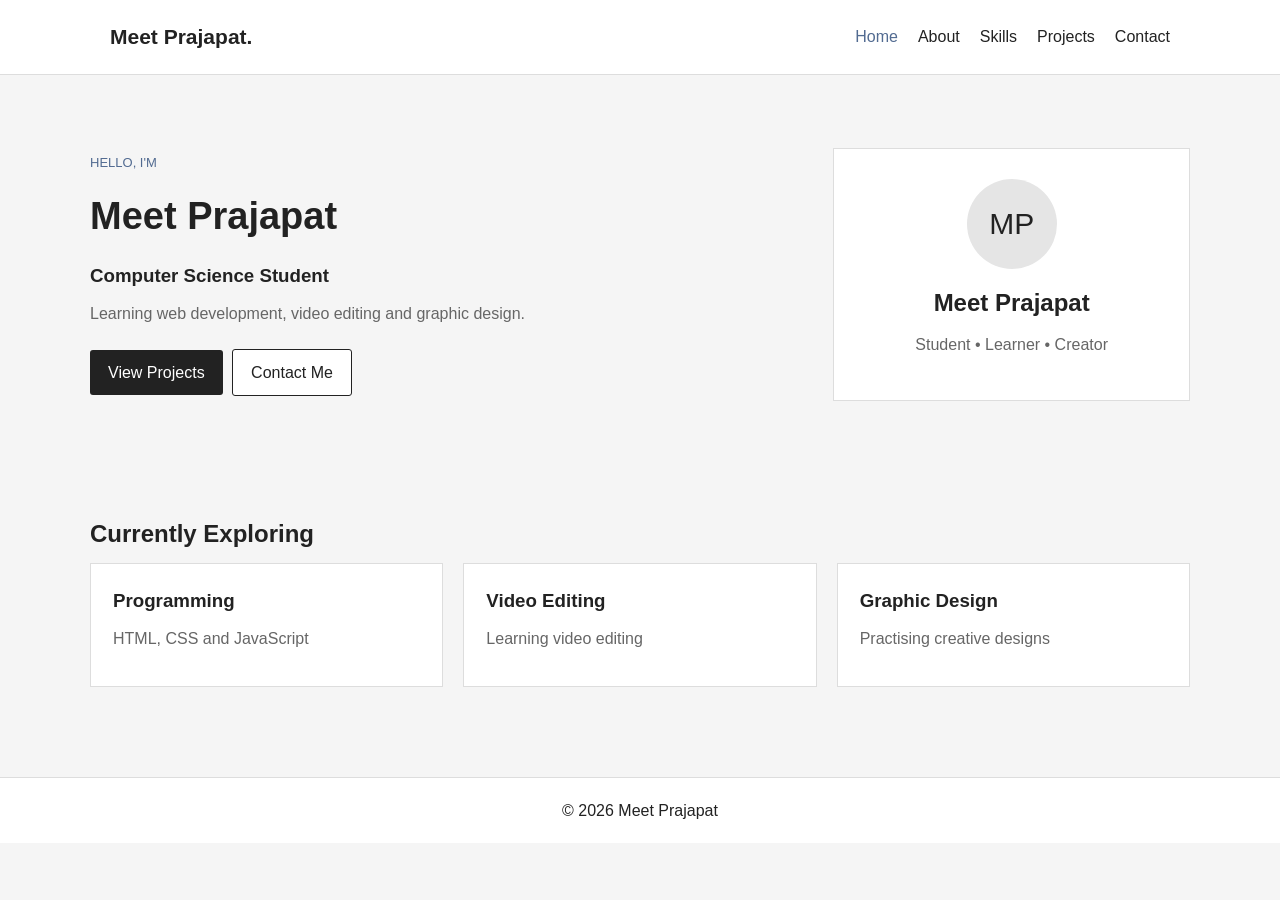
<file: index.html>
<!DOCTYPE html>
<html lang="en">
<head>
    <meta charset="UTF-8">
    <meta name="viewport" content="width=device-width, initial-scale=1.0">
    <title>Meet Prajapat | Home</title>
    <link rel="stylesheet" href="style.css">
</head>
<body>

<header>
    <nav class="navbar">
        <a class="logo" href="index.html">Meet Prajapat.</a>
        <div class="nav-links">
            <a class="active" href="index.html">Home</a>
            <a href="about.html">About</a>
            <a href="skills.html">Skills</a>
            <a href="projects.html">Projects</a>
            <a href="contact.html">Contact</a>
        </div>
    </nav>
</header>

<main class="container">
    <section class="hero">
        <div>
            <p class="small-title">HELLO, I'M</p>
            <h1>Meet Prajapat</h1>
            <h3>Computer Science Student</h3>
            <p>Learning web development, video editing and graphic design.</p>
            <a href="projects.html" class="button">View Projects</a>
            <a href="contact.html" class="button outline">Contact Me</a>
        </div>

        <div class="profile-card">
            <div class="initials">MP</div>
            <h2>Meet Prajapat</h2>
            <p>Student • Learner • Creator</p>
        </div>
    </section>

    <section class="section">
        <h2>Currently Exploring</h2>
        <div class="grid">
            <div class="card">
                <h3>Programming</h3>
                <p>HTML, CSS and JavaScript</p>
            </div>
            <div class="card">
                <h3>Video Editing</h3>
                <p>Learning video editing</p>
            </div>
            <div class="card">
                <h3>Graphic Design</h3>
                <p>Practising creative designs</p>
            </div>
        </div>
    </section>
</main>

<footer>© 2026 Meet Prajapat</footer>

</body>
</html>
</file>
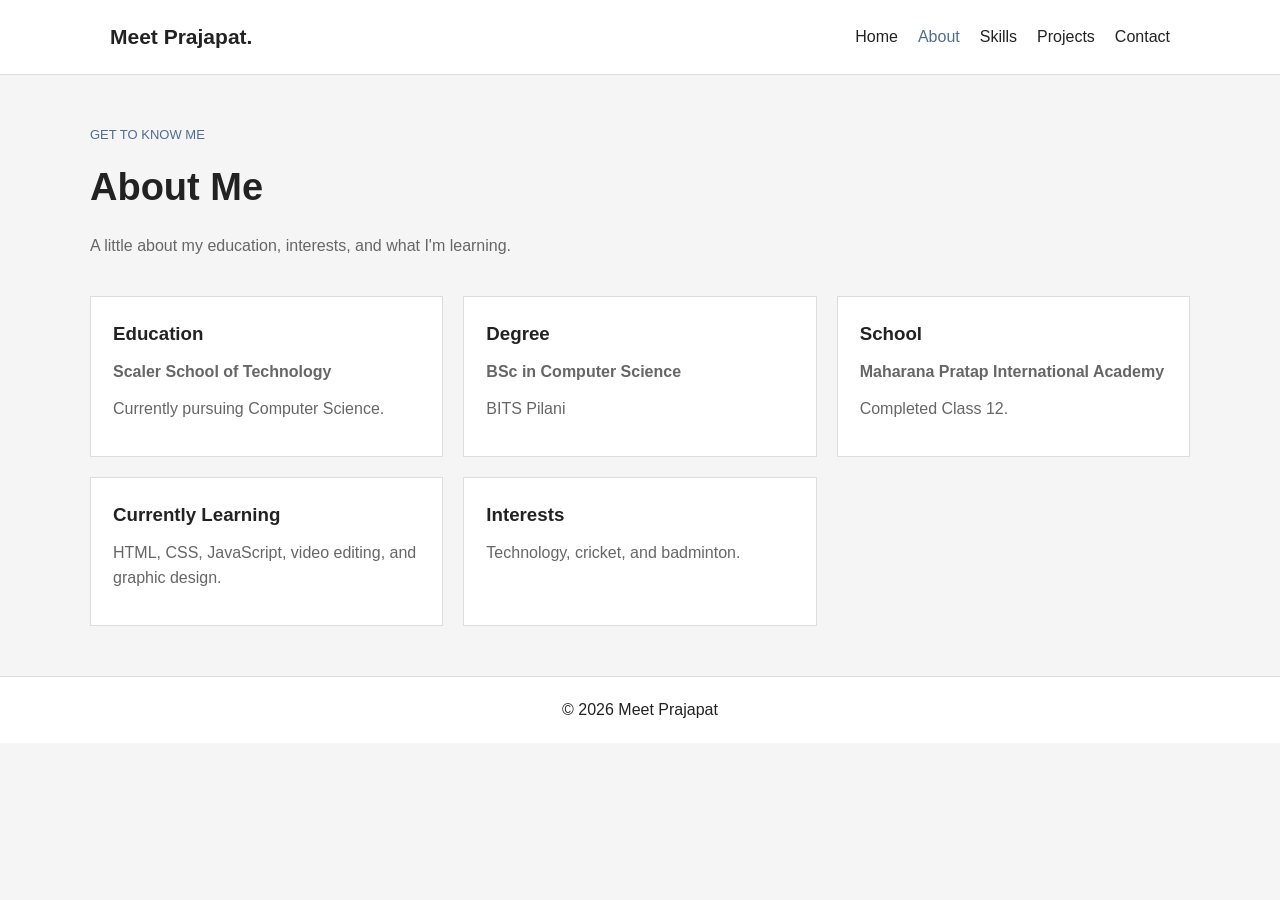
<file: about.html>
<!DOCTYPE html>
<html lang="en">
<head>
    <meta charset="UTF-8">
    <meta name="viewport" content="width=device-width, initial-scale=1.0">
    <title>About | Meet Prajapat</title>
    <link rel="stylesheet" href="style.css">
</head>
<body>

<header>
    <nav class="navbar">
        <a class="logo" href="index.html">Meet Prajapat.</a>
        <div class="nav-links">
            <a href="index.html">Home</a>
            <a class="active" href="about.html">About</a>
            <a href="skills.html">Skills</a>
            <a href="projects.html">Projects</a>
            <a href="contact.html">Contact</a>
        </div>
    </nav>
</header>

<main class="container">

    <section class="page-heading">
        <p class="small-title">GET TO KNOW ME</p>
        <h1>About Me</h1>
        <p>A little about my education, interests, and what I'm learning.</p>
    </section>

    <section class="grid">

        <div class="card">
            <h3>Education</h3>
            <p><strong>Scaler School of Technology</strong></p>
            <p>Currently pursuing Computer Science.</p>
        </div>

        <div class="card">
            <h3>Degree</h3>
            <p><strong>BSc in Computer Science</strong></p>
            <p>BITS Pilani</p>
        </div>

        <div class="card">
            <h3>School</h3>
            <p><strong>Maharana Pratap International Academy</strong></p>
            <p>Completed Class 12.</p>
        </div>

        <div class="card">
            <h3>Currently Learning</h3>
            <p>HTML, CSS, JavaScript, video editing, and graphic design.</p>
        </div>

        <div class="card">
            <h3>Interests</h3>
            <p>Technology, cricket, and badminton.</p>
        </div>

    </section>

</main>

<footer>© 2026 Meet Prajapat</footer>

</body>
</html>
</file>
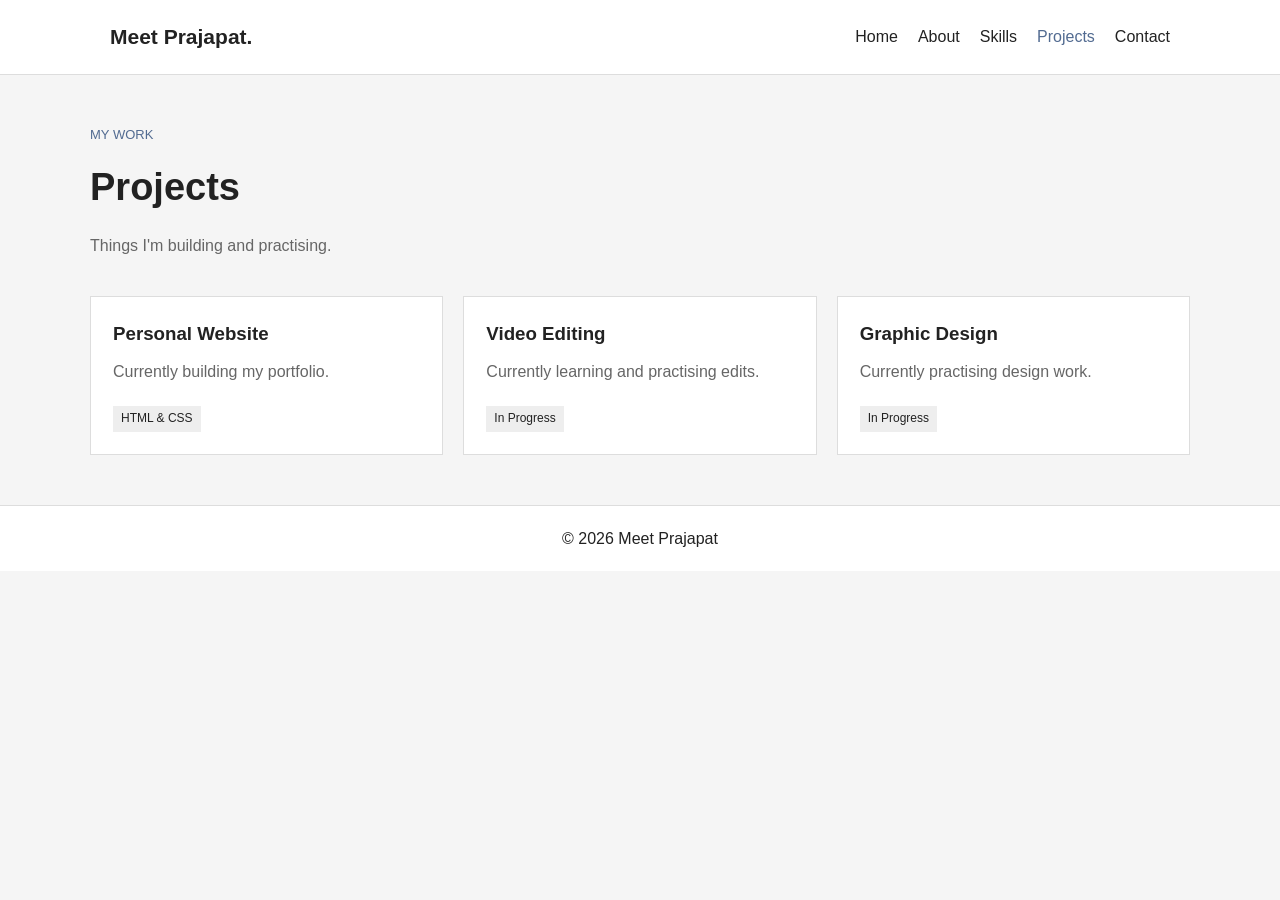
<file: projects.html>
<!DOCTYPE html>
<html lang="en">
<head>
    <meta charset="UTF-8">
    <meta name="viewport" content="width=device-width, initial-scale=1.0">
    <title>Projects | Meet Prajapat</title>
    <link rel="stylesheet" href="style.css">
</head>
<body>

<header>
    <nav class="navbar">
        <a class="logo" href="index.html">Meet Prajapat.</a>
        <div class="nav-links">
            <a href="index.html">Home</a>
            <a href="about.html">About</a>
            <a href="skills.html">Skills</a>
            <a class="active" href="projects.html">Projects</a>
            <a href="contact.html">Contact</a>
        </div>
    </nav>
</header>

<main class="container">
    <section class="page-heading">
        <p class="small-title">MY WORK</p>
        <h1>Projects</h1>
        <p>Things I'm building and practising.</p>
    </section>

    <section class="grid">
        <div class="card">
            <h3>Personal Website</h3>
            <p>Currently building my portfolio.</p>
            <span class="tag">HTML & CSS</span>
        </div>

        <div class="card">
            <h3>Video Editing</h3>
            <p>Currently learning and practising edits.</p>
            <span class="tag">In Progress</span>
        </div>

        <div class="card">
            <h3>Graphic Design</h3>
            <p>Currently practising design work.</p>
            <span class="tag">In Progress</span>
        </div>
    </section>
</main>

<footer>© 2026 Meet Prajapat</footer>

</body>
</html>
</file>
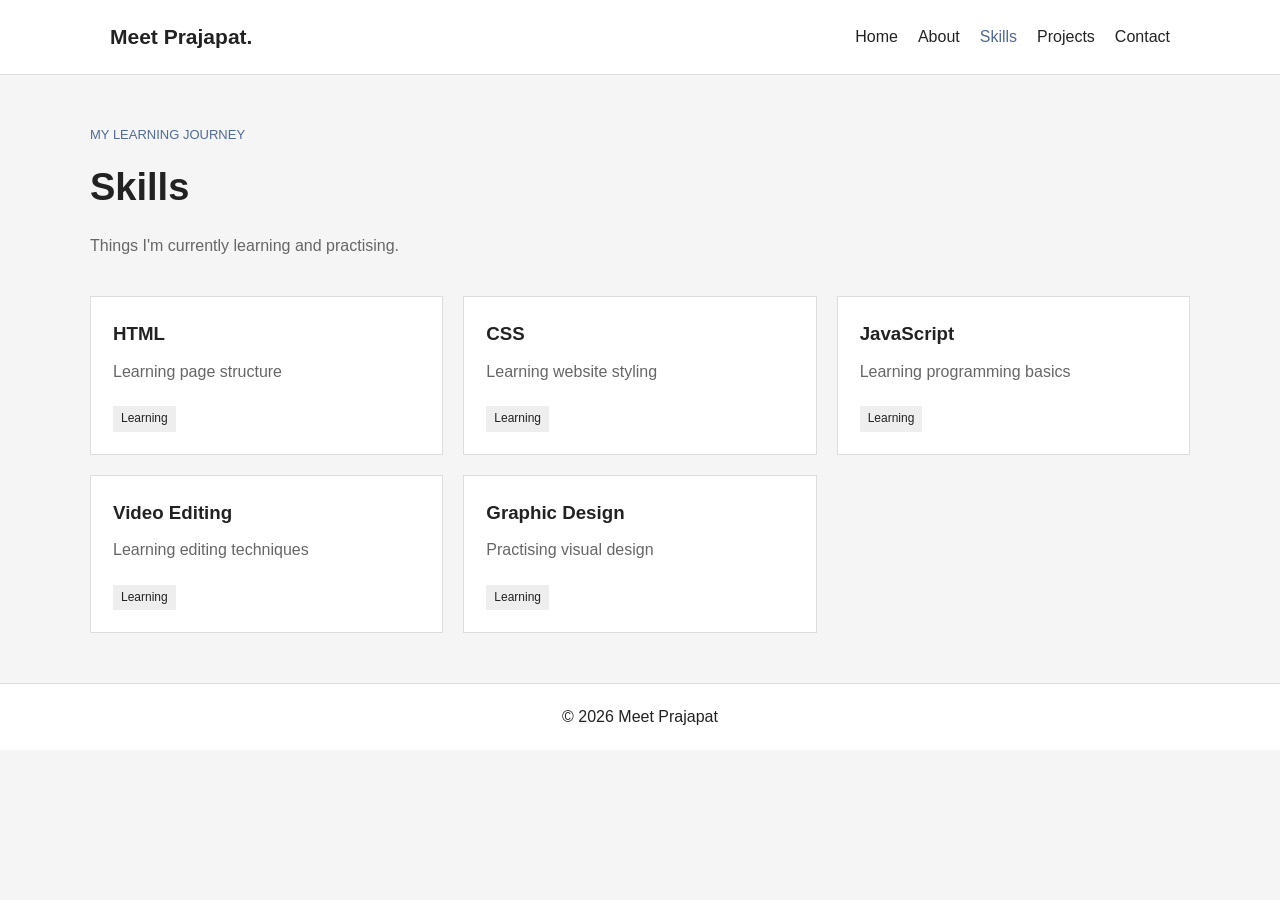
<file: skills.html>
<!DOCTYPE html>
<html lang="en">
<head>
    <meta charset="UTF-8">
    <meta name="viewport" content="width=device-width, initial-scale=1.0">
    <title>Skills | Meet Prajapat</title>
    <link rel="stylesheet" href="style.css">
</head>
<body>

<header>
    <nav class="navbar">
        <a class="logo" href="index.html">Meet Prajapat.</a>
        <div class="nav-links">
            <a href="index.html">Home</a>
            <a href="about.html">About</a>
            <a class="active" href="skills.html">Skills</a>
            <a href="projects.html">Projects</a>
            <a href="contact.html">Contact</a>
        </div>
    </nav>
</header>

<main class="container">
    <section class="page-heading">
        <p class="small-title">MY LEARNING JOURNEY</p>
        <h1>Skills</h1>
        <p>Things I'm currently learning and practising.</p>
    </section>

    <section class="grid">
        <div class="card">
            <h3>HTML</h3>
            <p>Learning page structure</p>
            <span class="tag">Learning</span>
        </div>

        <div class="card">
            <h3>CSS</h3>
            <p>Learning website styling</p>
            <span class="tag">Learning</span>
        </div>

        <div class="card">
            <h3>JavaScript</h3>
            <p>Learning programming basics</p>
            <span class="tag">Learning</span>
        </div>

        <div class="card">
            <h3>Video Editing</h3>
            <p>Learning editing techniques</p>
            <span class="tag">Learning</span>
        </div>

        <div class="card">
            <h3>Graphic Design</h3>

            <p>Practising visual design</p>
            
            <span class="tag">Learning</span>
        </div>
    </section>
</main>

<footer>© 2026 Meet Prajapat</footer>

</body>
</html>
</file>
<file: style.css>
* {
    margin: 0;
    padding: 0;
    box-sizing: border-box;
}

body {
    font-family: Arial, sans-serif;
    background: #f5f5f5;
    color: #222;
    line-height: 1.6;
}

a {
    text-decoration: none;
    color: #222;
}

header {
    background: white;
    border-bottom: 1px solid #ddd;
}

.navbar {
    max-width: 1100px;
    margin: auto;
    padding: 20px;
    display: flex;
    justify-content: space-between;
    align-items: center;
}

.logo {
    font-size: 21px;
    font-weight: bold;
}

.nav-links {
    display: flex;
    gap: 20px;
}

.nav-links a:hover,
.nav-links .active {
    color: #526b91;
}

.container {
    max-width: 1100px;
    width: 90%;
    margin: auto;
}

.hero {
    min-height: 400px;
    display: grid;
    grid-template-columns: 2fr 1fr;
    gap: 30px;
    align-items: center;
}

h1 {
    font-size: 38px;
    margin-bottom: 15px;
}

h2, h3 {
    margin-bottom: 10px;
}

p {
    color: #666;
    margin-bottom: 12px;
}

.small-title {
    color: #526b91;
    font-size: 13px;
}

.button {
    display: inline-block;
    background: #222;
    color: white;
    padding: 10px 18px;
    margin: 10px 5px 0 0;
    border-radius: 3px;
}

.outline {
    background: white;
    color: #222;
    border: 1px solid #222;
}

.profile-card {
    background: white;
    padding: 30px;
    text-align: center;
    border: 1px solid #ddd;
}

.initials {
    width: 90px;
    height: 90px;
    margin: 0 auto 15px;
    border-radius: 50%;
    background: #e5e5e5;
    display: grid;
    place-items: center;
    font-size: 30px;
}

.section {
    padding: 40px 0;
}

.page-heading {
    padding: 50px 0 25px;
}

.grid {
    display: grid;
    grid-template-columns: repeat(3, 1fr);
    gap: 20px;
    padding-bottom: 50px;
}

.card {
    background: white;
    padding: 22px;
    border: 1px solid #ddd;
}

.tag {
    display: inline-block;
    background: #eee;
    padding: 3px 8px;
    font-size: 12px;
    margin-top: 10px;
}

.contact-box {
    max-width: 650px;
    background: white;
    padding: 25px;
    margin-bottom: 50px;
    border: 1px solid #ddd;
}

form {
    display: grid;
    gap: 10px;
}

input, textarea {
    width: 100%;
    padding: 10px;
    border: 1px solid #ccc;
    font: inherit;
}

textarea {
    min-height: 120px;
}

footer {
    background: white;
    border-top: 1px solid #ddd;
    padding: 20px;
    text-align: center;
}

@media (max-width: 700px) {
    .navbar {
        flex-direction: column;
        gap: 15px;
    }

    .nav-links {
        flex-wrap: wrap;
        justify-content: center;
        gap: 12px;
    }

    .hero {
        grid-template-columns: 1fr;
        padding: 40px 0;
    }

    .grid {
        grid-template-columns: 1fr;
    }

    h1 {
        font-size: 32px;
    }
}
</file>
